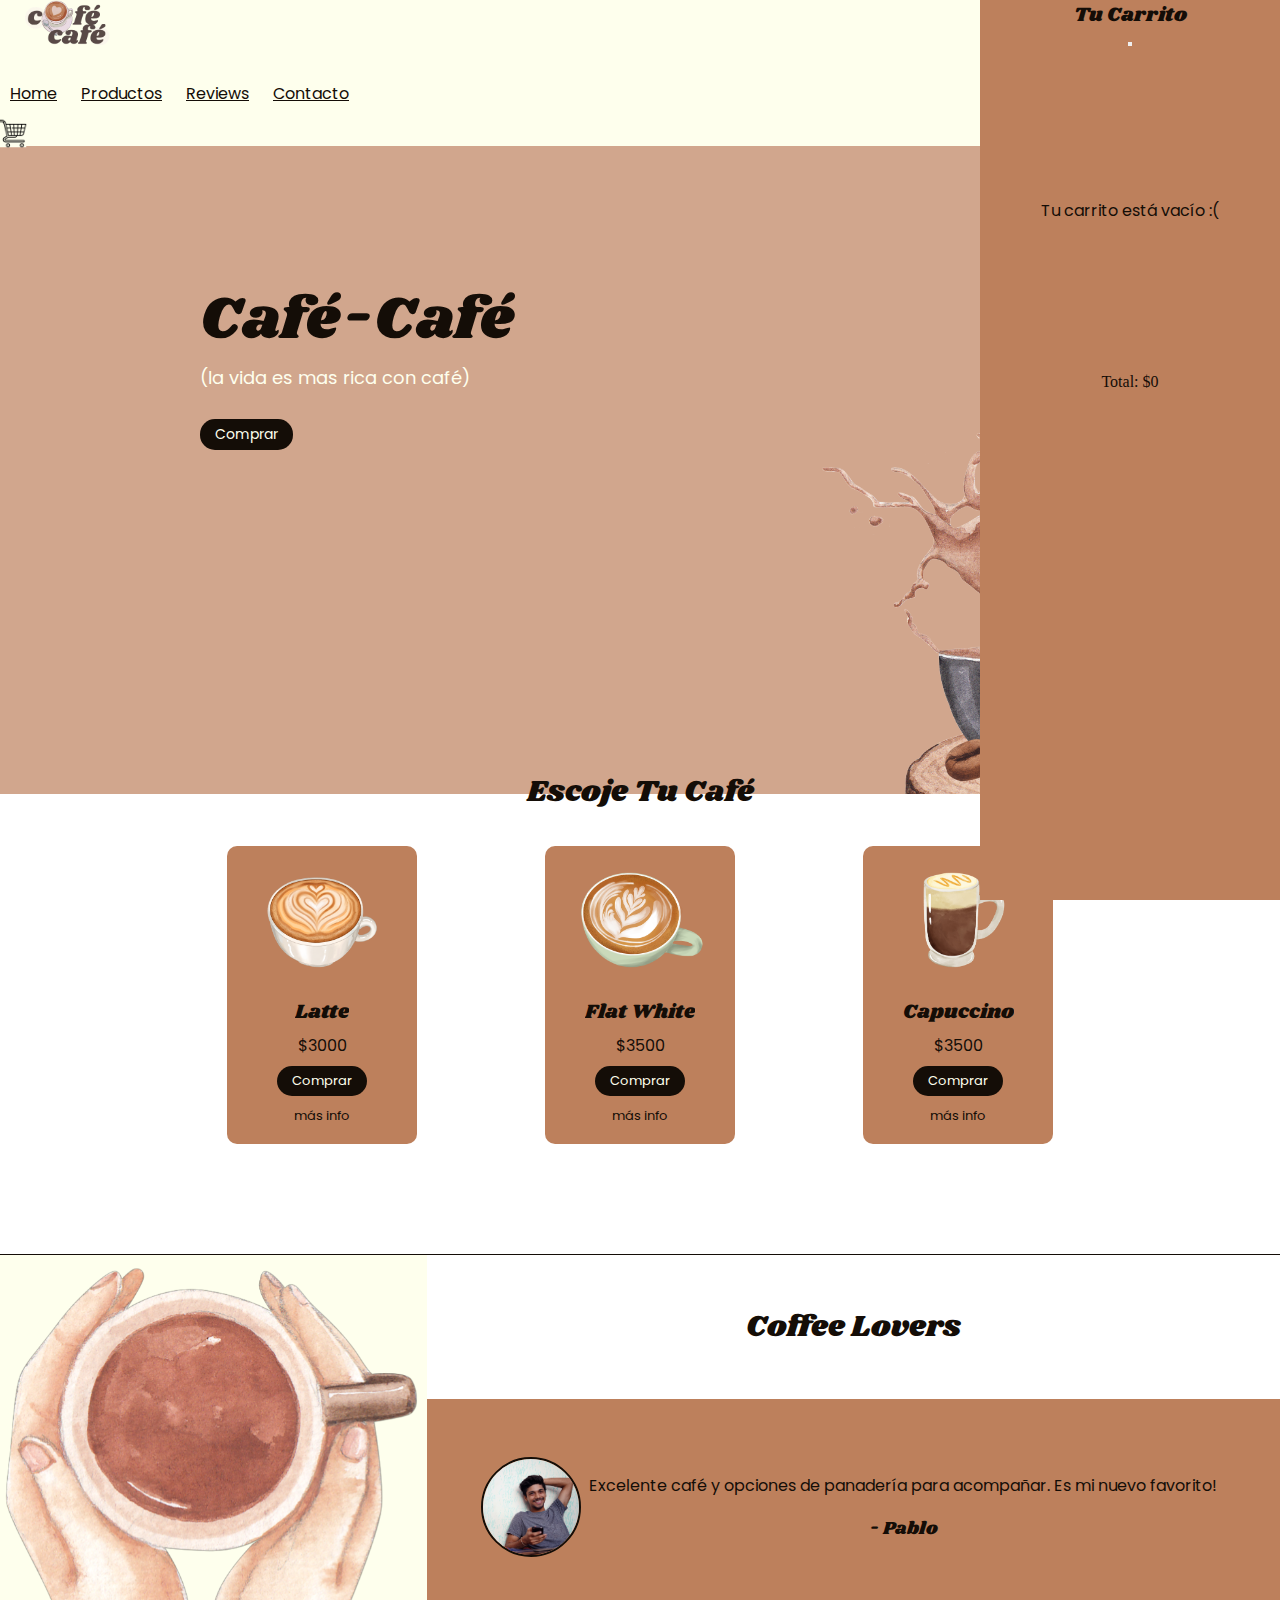
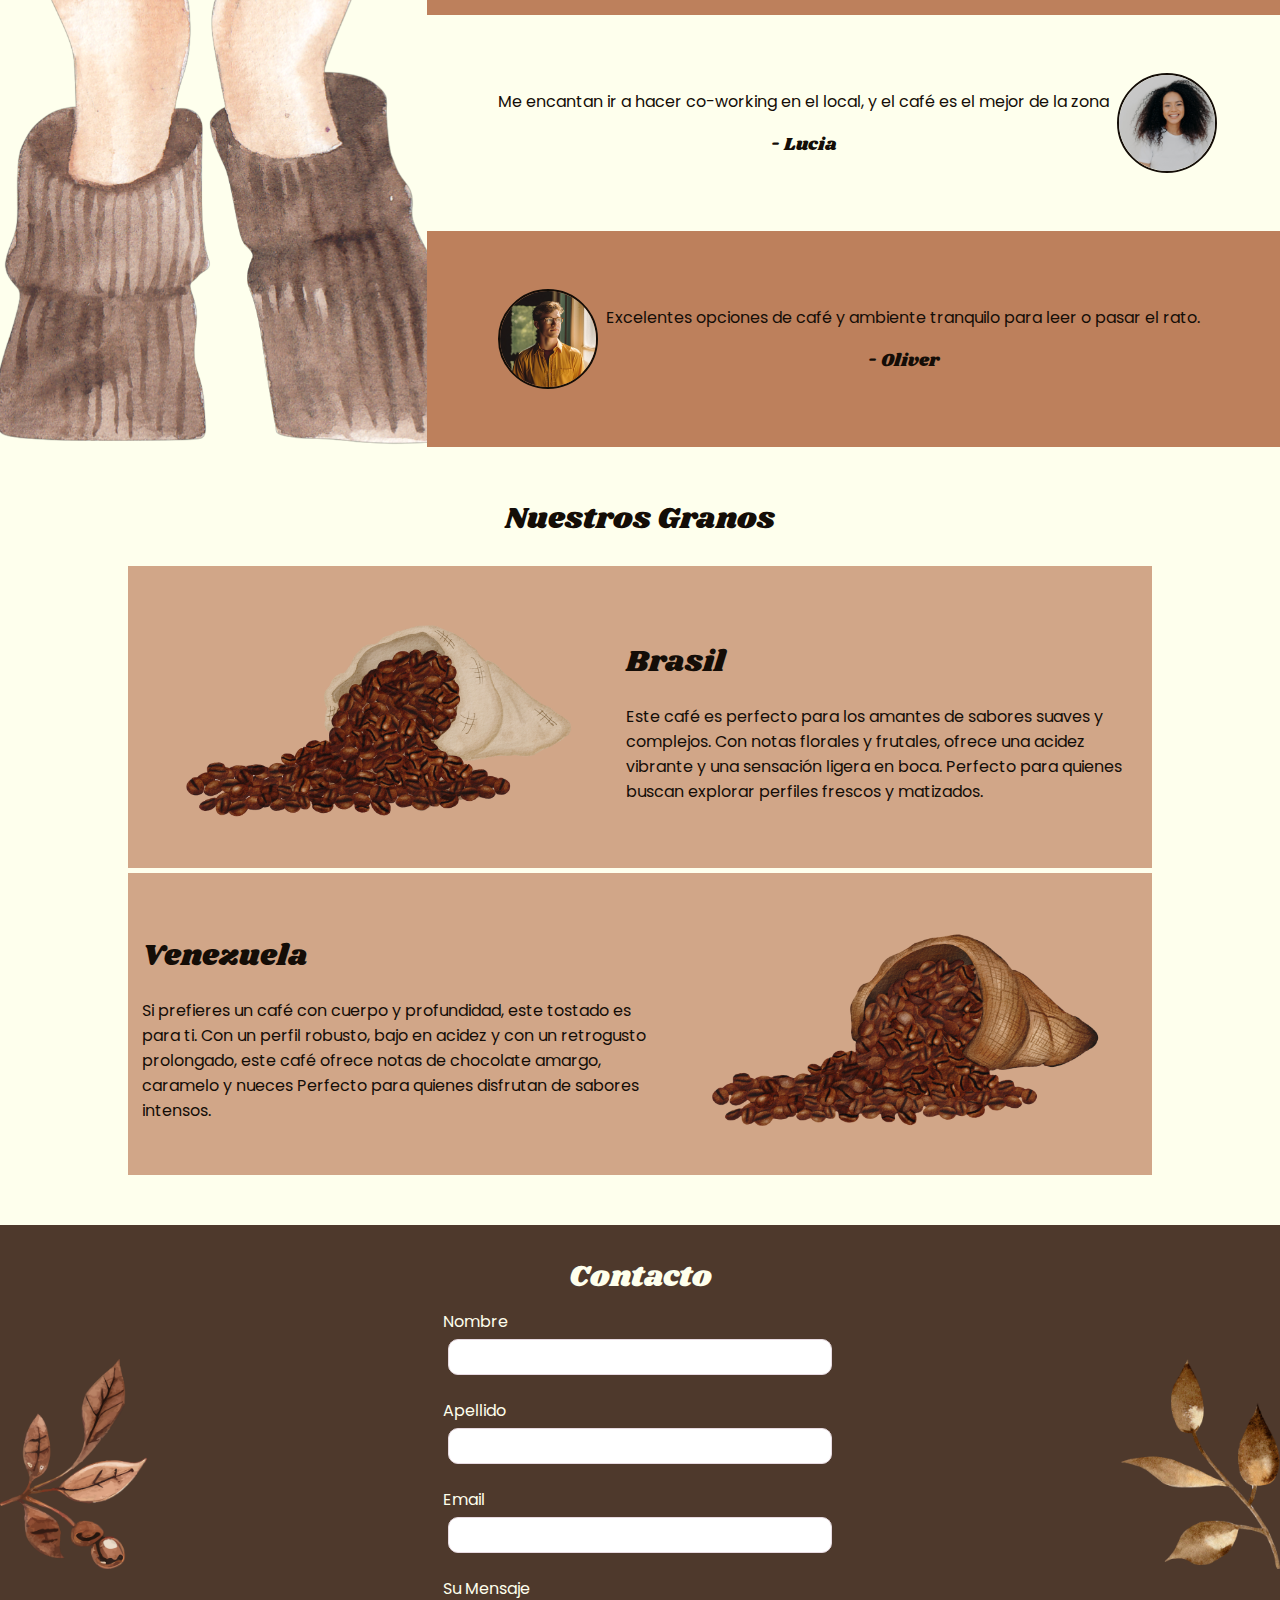
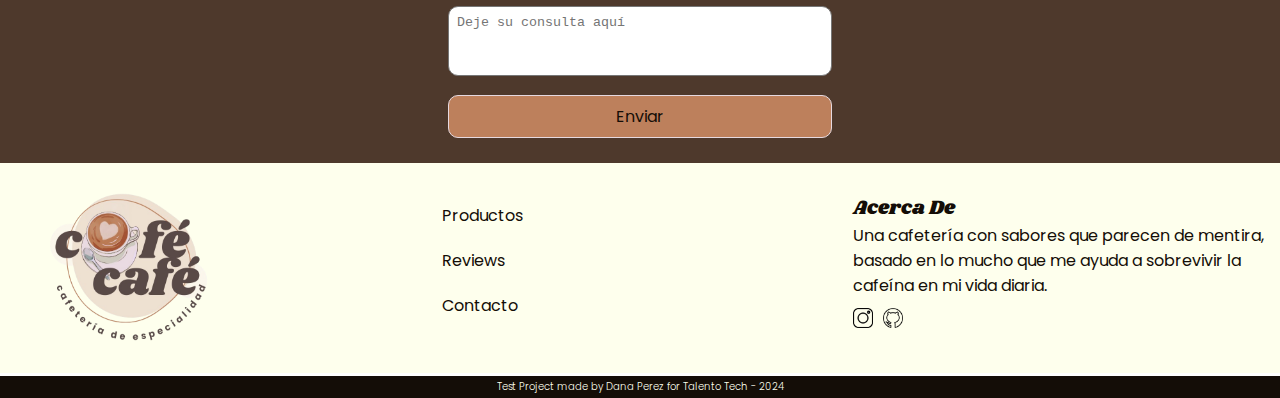
<file: index.html>
<!DOCTYPE html>
<html lang="en">
<head>
    <meta charset="UTF-8">
    <meta name="viewport" content="width=device-width, initial-scale=1.0">
    <link href="https://cdn.jsdelivr.net/npm/bootstrap@5.3.2/dist/css/bootstrap.min.css" rel="stylesheet" integrity="sha384-T3c6CoIi6uLrA9TneNEoa7RxnatzjcDSCmG1MXxSR1GAsXEV/Dwwykc2MPK8M2HN" crossorigin="anonymous">
    <link rel="stylesheet" href="styles/style.css">
    <link rel="preconnect" href="https://fonts.googleapis.com">
    <link rel="preconnect" href="https://fonts.gstatic.com" crossorigin>
    <link href="https://fonts.googleapis.com/css2?family=Advent+Pro:ital,wght@0,100..900;1,100..900&family=Poppins:ital,wght@0,100;0,200;0,300;0,400;0,500;0,600;0,700;0,800;0,900;1,100;1,200;1,300;1,400;1,500;1,600;1,700;1,800;1,900&family=Shrikhand&display=swap" rel="stylesheet">
    <link rel="icon" href="images/coffeeicon.png">
    <title>Café-Café | Cafetería de Especialidad</title>
</head>
<body>
    <header>
        <nav class="navbar navbar-expand-lg bg-custom fixed-top">
            <div class="container-fluid">
                <a class="navbar-brand" href="#">
                    <img src="images/line-logo.png" alt="Cafe cafe" class="logo">
                </a>
              <button class="navbar-toggler" type="button" data-bs-toggle="collapse" data-bs-target="#navbarNavAltMarkup" aria-controls="navbarNavAltMarkup" aria-expanded="false" aria-label="Toggle navigation">
                <span class="navbar-toggler-icon"></span>
              </button>
              <div class="collapse navbar-collapse" id="navbarNavAltMarkup">
                <div class="navbar-nav ms-auto">
                    <a class="nav-link active" aria-current="page" href="#">Home</a>
                    <a class="nav-link" href="pages/productos.html">Productos</a>
                    <a class="nav-link" href="index.html#reviews">Reviews</a>
                    <a class="nav-link" href="index.html#contacto">Contacto</a>
                    <div class="sum-prices">
                        <button class="btn cart-btn" type="button" data-bs-toggle="offcanvas" data-bs-target="#staticBackdrop" aria-controls="staticBackdrop">
                            <img src="images/shopping-cart.png" alt="bag" class="bag-icon">
                        </button>
                    </div>
                </div>
              </div>
            </div>
          </nav>
          <div class="offcanvas offcanvas-end carrito" data-bs-backdrop="static" tabindex="-1" id="staticBackdrop" aria-labelledby="staticBackdropLabel">
            <div class="offcanvas-header">
              <h3 class="offcanvas-title" id="staticBackdropLabel">Tu Carrito</h3>
              <button type="button" class="btn-close" data-bs-dismiss="offcanvas" aria-label="Close"></button>
            </div>
            <div class="offcanvas-body">
                <p class="empty">Tu carrito está vacío :(</p>
                <ul id="buyItems">
                </ul>
                <div>Total: $<span id="total-carrito">0</span></div>
                <button onclick="mostrarCheckout()" class="btn checkout hidden">Checkout</button>
            </div>
          </div>
        
        <section class="hero-banner" id="hero-home">
            <div class="hero-content">
                <h1>Café-Café</h1>
                <p>(la vida es mas rica con café)</p><br>
                <a href="#hp-products">Comprar</a>
            </div>
        </section>
    </header>

    <div id="checkout-modal">
        <div class="checkout-content">
            <h2>Finalizar compra</h2>
            <div id="purchase-summary">
                <ul id="modal-product-list"></ul>
                <p><strong>Total a Pagar: $<span id="modal-total">0</span></strong></p>
            </div>
            <button onclick="realizarCompra()" id="confirm-purchase-btn">Confirmar Compra</button>
            <button onclick="cerrarCheckout()" id="cancel-checkout-btn">Cancelar</button>
        </div>
    </div>

    <section  id="hp-products" class="productos">
        <h2 class="products-title">Escoje Tu Café</h2>
        <div class="products">
            <article class="card" data-id="1" data-category="coffee">
                <figure class="product-image">
                    <img src="images/latte.png" alt="watercolor latte coffee cup">
                </figure>
                <div class="card-content">
                    <h3 class="product-name">Latte</h3>
                    <p class="price">$<span class="product-price">3000</span></p>
                    <button class="buy-btn add-to-cart-btn" data-product-key="latte">Comprar</button>
                    <button class="description-btn">más info</button>
                    <p class="card-description">Lorem ipsum dolor sit amet consectetur adipisicing elit. Ratione distinctio beatae quisquam recusandae deleniti accusamus suscipit soluta temporibus! Autem, eveniet!</p>
                </div>
            </article>
    
            <article class="card" data-id="2" data-category="coffee">
                <figure class="product-image">
                    <img src="images/flatwhite.png" alt="watercolor flat white coffee cup">
                </figure>
                <div class="card-content">
                    <h3 class="product-name">Flat White</h3>
                    <p class="price">$<span class="product-price">3500</span></p>
                    <button class="buy-btn add-to-cart-btn" data-product-key="Flat White">Comprar</button>
                    <button class="description-btn">más info</button>
                    <p class="card-description">Lorem ipsum dolor sit amet consectetur adipisicing elit. Ratione distinctio beatae quisquam recusandae deleniti accusamus suscipit soluta temporibus! Autem, eveniet!</p>
                </div>
            </article>
    
            <article class="card" data-id="3" data-category="coffee">
                <figure class="product-image">
                    <img src="images/capuccino.png" alt="watercolor capuccino coffee cup">
                </figure>
                <div class="card-content">
                    <h3 class="product-name">Capuccino</h3>
                    <p class="price">$<span class="product-price">3500</span></p>
                    <button class="buy-btn add-to-cart-btn" data-product-key="Capuccino">Comprar</button>
                    <button class="description-btn">más info</button>
                    <p class="card-description">Lorem ipsum dolor sit amet consectetur adipisicing elit. Ratione distinctio beatae quisquam recusandae deleniti accusamus suscipit soluta temporibus! Autem, eveniet!</p>
                </div>
            </article>
        </div>
    </section>

    <section id="reviews">
        <div class="reviews-main-image"></div>
        <h2 class="reviews-title">Coffee Lovers</h2>
        <article class="review-card">
            <img src="images/young-boy.jpg" alt="boy smiling to camera">
            <div class="card-content">
                <p>Excelente café y opciones de panadería para acompañar. Es mi nuevo favorito!</p><br>
                <h4>- Pablo</h4>
            </div>
        </article>
        <article class="review-card">
            <img src="images/young-woman.jpg" alt="woman smiling to camera">
            <div class="card-content">
                <p>Me encantan ir a hacer co-working en el local, y el café es el mejor de la zona</p><br>
                <h4>- Lucia</h4>
            </div>
        </article>
        <article class="review-card">
            <img src="images/hipster.jpg" alt="man with glasses">
            <div class="card-content">
                <p>Excelentes opciones de café y ambiente tranquilo para leer o pasar el rato.</p><br>
                <h4>- Oliver</h4>
            </div>
        </article>
    </section>

    <section id="roasts">
        <h2>Nuestros Granos</h2>
        <div class="roast-card">
            <img src="images/coffeebeans1.png" alt="coffee beans">
            <div class="roast-card-content">
                <h2>Brasil</h2>
                <p>Este café es perfecto para los amantes de sabores suaves y complejos. Con notas florales y frutales, ofrece una acidez vibrante y una sensación ligera en boca. Perfecto para quienes buscan explorar perfiles frescos y matizados.</p>
            </div>
        </div>
        <div class="roast-card">
            <img src="images/coffeebeans2.png" alt="more coffee beans">
            <div class="roast-card-content">
                <h2>Venezuela</h2>
                <p>Si prefieres un café con cuerpo y profundidad, este tostado es para ti. Con un perfil robusto, bajo en acidez y con un retrogusto prolongado, este café ofrece notas de chocolate amargo, caramelo y nueces Perfecto para quienes disfrutan de sabores intensos.</p>
            </div>
        </div>        
    </section>
    <section id="contacto">
        <figure>
            <img src="images/leaf-left.png" alt="coffee leaves">
        </figure>
        <div class="contact-text">
            <h2>Contacto</h2>
            <form   action="https://formspree.io/f/mwpklqkn" method="post" id="contact-form">
                <label for="Nombre">Nombre</label><br>
                <input type="text" id="Nombre" required><br><br>
                <label for="Apellido">Apellido</label><br>
                <input type="text" name="Apellido" id="Apellido" required><br><br>
                <label for="Email">Email</label><br>
                <input type="email" name="Email" id="Email" required><br><br>
                <label for="Mensaje">Su Mensaje</label><br>
                <textarea required name="Mensaje" id="Mensaje" placeholder="Deje su consulta aquí" required></textarea><br>
                <input type="submit" value="Enviar">
            </form>
        </div>
        <figure>
            <img src="images/leaf-right.png" alt="coffee leaves">
        </figure>
    </section>
    <footer>
        <figure>
            <a href="index.html"><img src="images/Brown_Beige_Circle_Coffee_Shop_Logo-removebg-preview.png" alt="cafe cafe logo"></a>
        </figure>
        <nav id="footer-nav">
            <ul>
                <li><a href="pages/productos.html">Productos</a></li>
                <li><a href="#reviews">Reviews</a></li>
                <li><a href="#contacto">Contacto</a></li>
            </ul>
        </nav>
        <section class="about">
            <h3>Acerca De</h3>
            <p>Una cafetería con sabores que parecen de mentira, basado en lo mucho que me ayuda a sobrevivir la cafeína en mi vida diaria.</p>
            <div class="social-media">
                <a href="https://www.instagram.com/dsofiap15"><img src="images/instagramicon.png" alt="instagram icon from flaticon.com"></a>
                <a href="https://github.com/DanaDev15"><img src="images/githubicon.png" alt="github icon from flaticon.com"></a>
            </div>
        </section>
    </footer>
    <section class="copy">
        <p>Test Project made by Dana Perez for Talento Tech - 2024</p>
    </section>
    <script src="JS/app.js"></script>
    <script src="https://cdn.jsdelivr.net/npm/@popperjs/core@2.11.6/dist/umd/popper.min.js"></script>
    <script src="https://cdn.jsdelivr.net/npm/bootstrap@5.3.3/dist/js/bootstrap.bundle.min.js" integrity="sha384-YvpcrYf0tY3lHB60NNkmXc5s9fDVZLESaAA55NDzOxhy9GkcIdslK1eN7N6jIeHz" crossorigin="anonymous"></script>
</body>
</html>
</file>
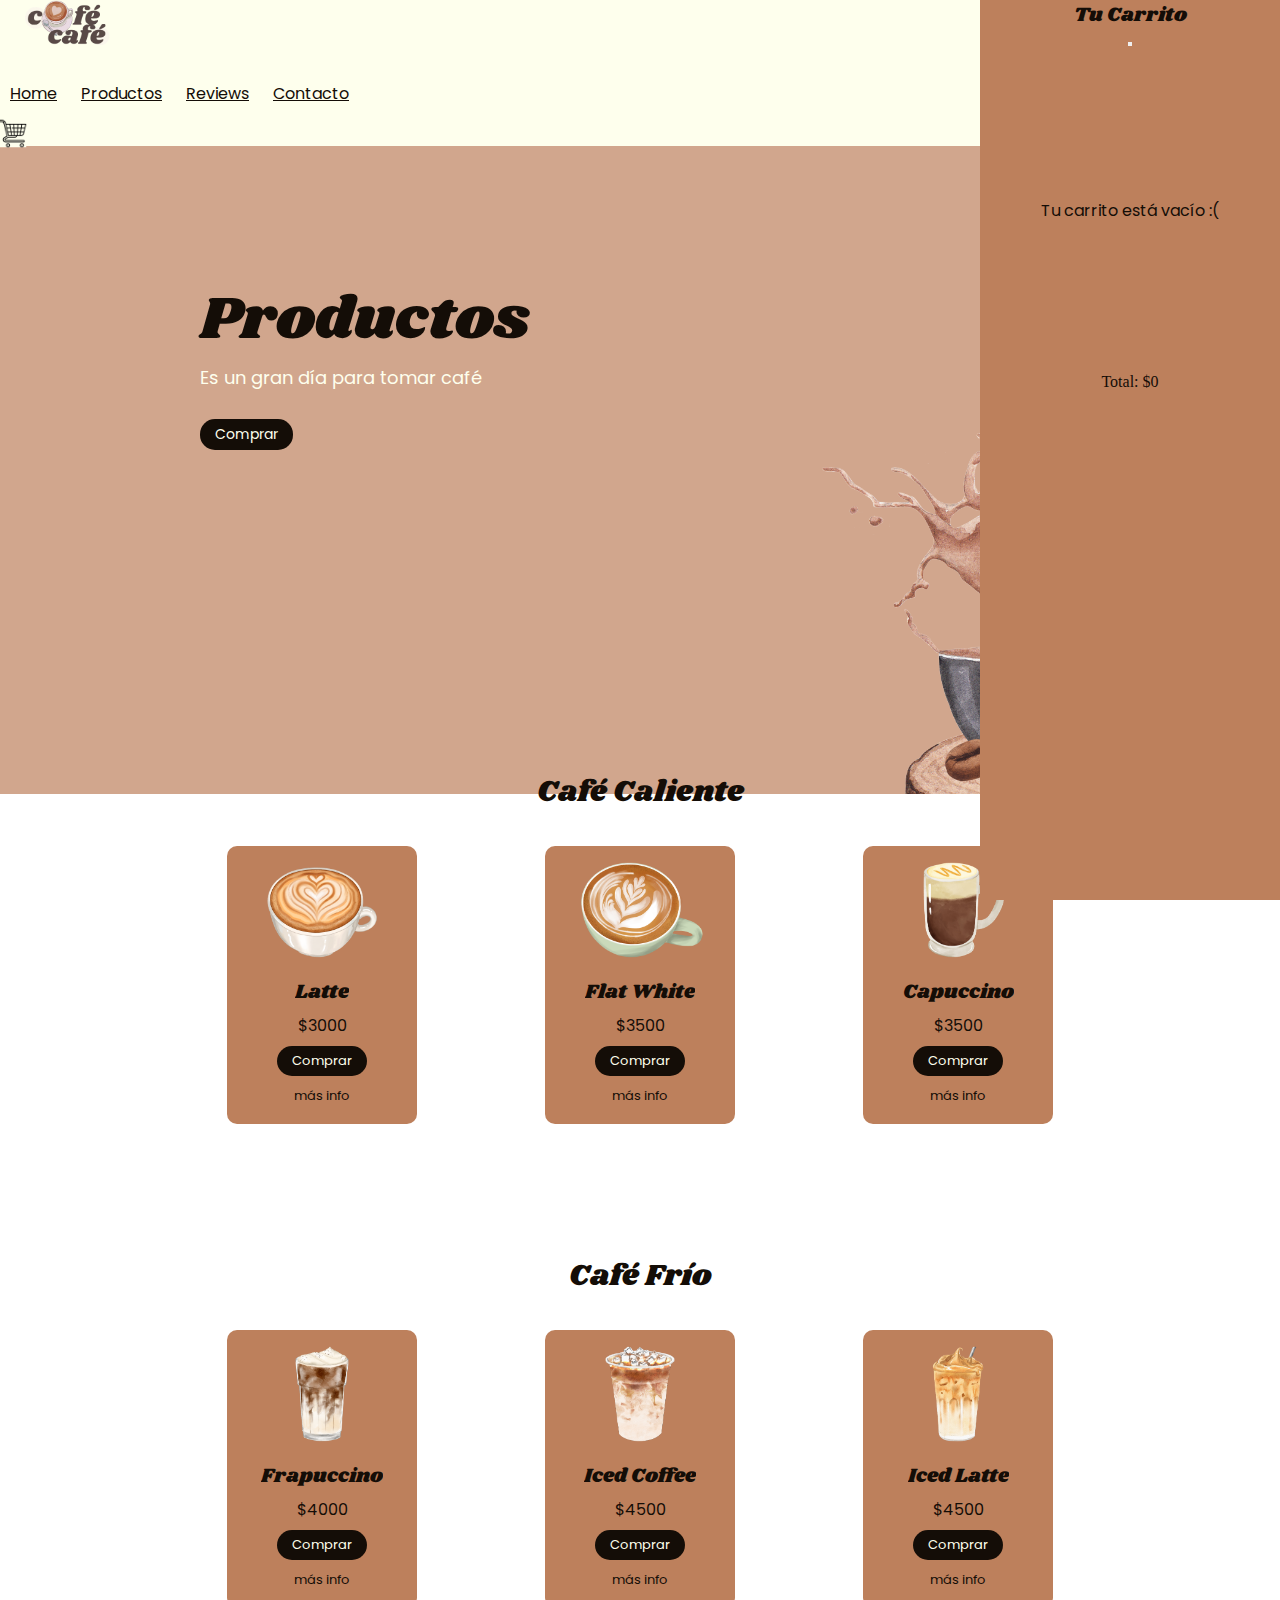
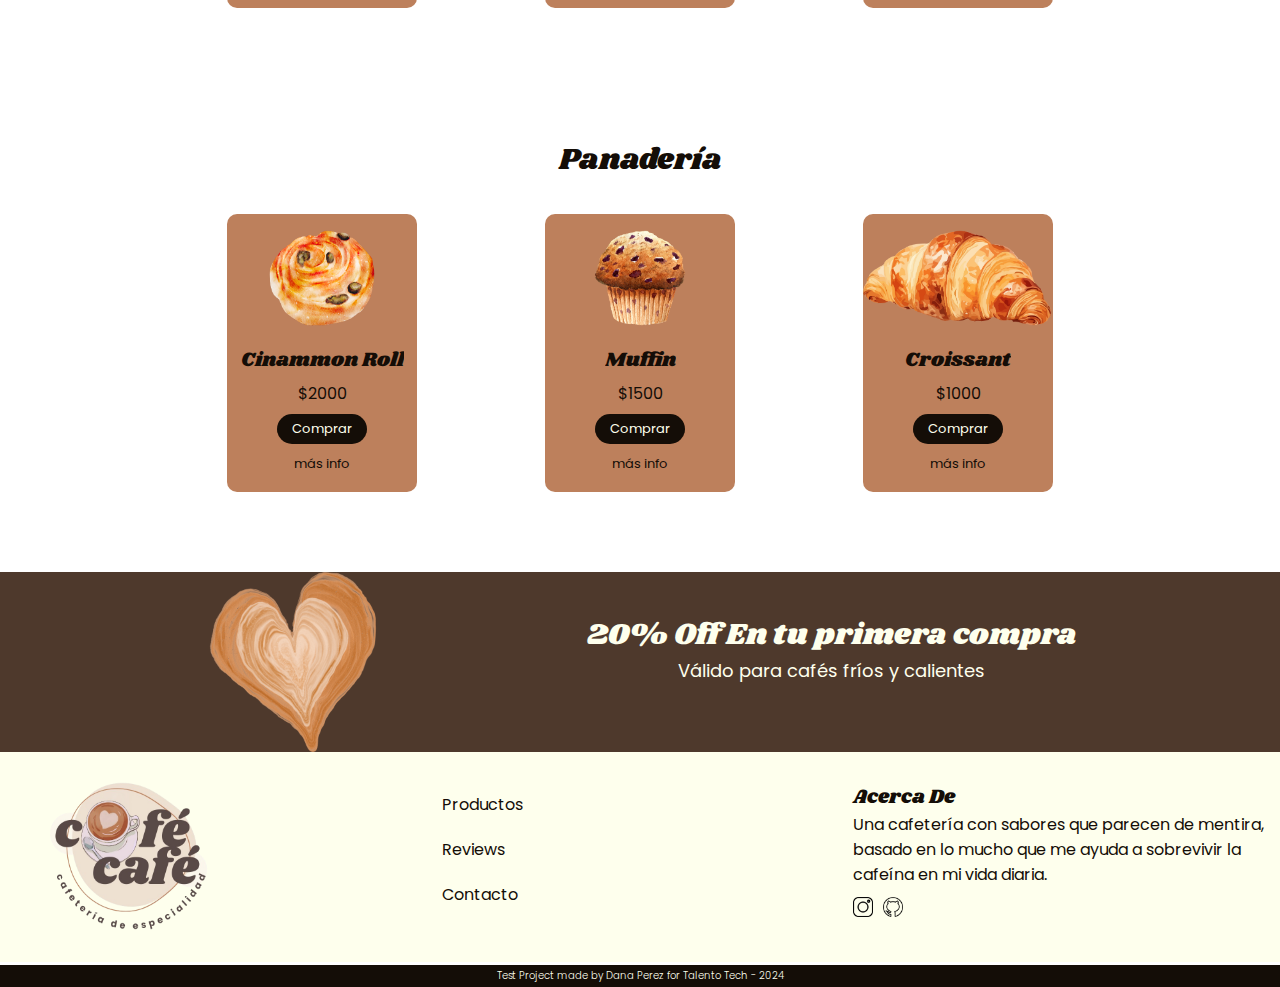
<file: pages/productos.html>
<!DOCTYPE html>
<html lang="en">
<head>
    <meta charset="UTF-8">
    <meta name="viewport" content="width=device-width, initial-scale=1.0">
    <link href="https://cdn.jsdelivr.net/npm/bootstrap@5.3.2/dist/css/bootstrap.min.css" rel="stylesheet" integrity="sha384-T3c6CoIi6uLrA9TneNEoa7RxnatzjcDSCmG1MXxSR1GAsXEV/Dwwykc2MPK8M2HN" crossorigin="anonymous">
    <link rel="stylesheet" href="../styles/style.css">
    <link rel="preconnect" href="https://fonts.googleapis.com">
    <link rel="preconnect" href="https://fonts.gstatic.com" crossorigin>
    <link href="https://fonts.googleapis.com/css2?family=Advent+Pro:ital,wght@0,100..900;1,100..900&family=Poppins:ital,wght@0,100;0,200;0,300;0,400;0,500;0,600;0,700;0,800;0,900;1,100;1,200;1,300;1,400;1,500;1,600;1,700;1,800;1,900&family=Shrikhand&display=swap" rel="stylesheet">
    <link rel="icon" href="../images/coffeeicon.png">
    <title>Productos | Café-Café | Cafetería de Especialidad</title>
</head>
<body>
    <header>
        <nav class="navbar navbar-expand-lg bg-custom sticky-top">
            <div class="container-fluid">
                <a class="navbar-brand" href="../index.html">
                    <img src="../images/line-logo.png" alt="Cafe cafe" class="logo">
                </a>
              <button class="navbar-toggler" type="button" data-bs-toggle="collapse" data-bs-target="#navbarNavAltMarkup" aria-controls="navbarNavAltMarkup" aria-expanded="false" aria-label="Toggle navigation">
                <span class="navbar-toggler-icon"></span>
              </button>
              <div class="collapse navbar-collapse" id="navbarNavAltMarkup">
                <div class="navbar-nav ms-auto">
                    <a class="nav-link" href="../index.html">Home</a>
                    <a class="nav-link active" aria-current="page" href="#">Productos</a>
                    <a class="nav-link" href="../index.html#reviews">Reviews</a>
                    <a class="nav-link" href="../index.html#contacto">Contacto</a>
                    <div class="sum-prices">
                        <button class="btn cart-btn" type="button" data-bs-toggle="offcanvas" data-bs-target="#staticBackdrop" aria-controls="staticBackdrop">
                            <img src="../images/shopping-cart.png" alt="bag" class="bag-icon">
                        </button>
                    </div>
                </div>
              </div>
            </div>
          </nav>
          <div class="offcanvas offcanvas-end carrito" data-bs-backdrop="static" tabindex="-1" id="staticBackdrop" aria-labelledby="staticBackdropLabel">
            <div class="offcanvas-header">
              <h3 class="offcanvas-title" id="staticBackdropLabel">Tu Carrito</h3>
              <button type="button" class="btn-close" data-bs-dismiss="offcanvas" aria-label="Close"></button>
            </div>
            <div class="offcanvas-body">
                <p class="empty">Tu carrito está vacío :(</p>
                <ul id="buyItems">
                </ul>
                <div>Total: $<span id="total-carrito">0</span></div>
                <button onclick="mostrarCheckout()" class="btn checkout hidden">Checkout</button>
            </div>
          </div>

        <section class="hero-banner" id="hero-products">
            <div class="hero-content" id="hero-content-products">
                <h1>Productos</h1>
                <p>Es un gran día para tomar café</p><br>
                <a href="#productos-products">Comprar</a>
            </div>
        </section>
    </header>

    <div id="checkout-modal">
        <div class="checkout-content">
            <h2>Finalizar compra</h2>
            <div id="purchase-summary">
                <ul id="modal-product-list"></ul>
                <p><strong>Total a Pagar: $<span id="modal-total">0</span></strong></p>
            </div>
            <button onclick="realizarCompra()" id="confirm-purchase-btn">Confirmar Compra</button>
            <button onclick="cerrarCheckout()" id="cancel-checkout-btn">Cancelar</button>
        </div>
    </div>

    <section id="productos-products" class="productos">
        <h2 class="products-title">Café Caliente</h2>
        <div class="products">
            <article class="card" data-id="1" data-category="coffee">
                <figure>
                    <img src="../images/latte.png" alt="watercolor latte coffee cup">
                </figure>
                <div class="card-content">
                    <h3 class="product-name">Latte</h3>
                    <p class="price">$<span class="product-price">3000</span></p>
                    <button class="buy-btn add-to-cart-btn" data-product-key="latte">Comprar</button>
                    <button class="description-btn">más info</button>
                    <p class="card-description">Lorem ipsum dolor sit amet consectetur adipisicing elit. Ratione distinctio beatae quisquam recusandae deleniti accusamus suscipit soluta temporibus! Autem, eveniet!</p>
                </div>
            </article>
    
            <article class="card" data-id="2" data-category="coffee">
                <figure>
                    <img src="../images/flatwhite.png" alt="watercolor flat white coffee cup">
                </figure>
                <div class="card-content">
                    <h3 class="product-name">Flat White</h3>
                    <p class="price">$<span class="product-price">3500</span></p>
                    <button class="buy-btn add-to-cart-btn" data-product-key="Flat White">Comprar</button>
                    <button class="description-btn">más info</button>
                    <p class="card-description">Lorem ipsum dolor sit amet consectetur adipisicing elit. Ratione distinctio beatae quisquam recusandae deleniti accusamus suscipit soluta temporibus! Autem, eveniet!</p>
                </div>
            </article>
                
            <article class="card" data-id="3" data-category="coffee">
                <figure>
                    <img src="../images/capuccino.png" alt="watercolor capuccino coffee cup">
                </figure>
                <div class="card-content">
                    <h3 class="product-name">Capuccino</h3>
                    <p class="price">$<span class="product-price">3500</span></p>
                    <button class="buy-btn add-to-cart-btn" data-product-key="Capuccino">Comprar</button>
                    <button class="description-btn">más info</button>
                    <p class="card-description">Lorem ipsum dolor sit amet consectetur adipisicing elit. Ratione distinctio beatae quisquam recusandae deleniti accusamus suscipit soluta temporibus! Autem, eveniet!</p>
                </div>
            </article>
        </div>
            
        <div class="break"></div> <!--line break for product cards-->

        <h2 class="products-title">Café Frío</h2>
        <div class="products">
            <article class="card" data-id="4" data-category="icedCoffee">
                <figure>
                    <img src="../images/frapuccino.png" alt="watercolor capuccino coffee cup">
                </figure>
                <div class="card-content">
                    <h3 class="product-name">Frapuccino</h3>
                    <p class="price">$<span class="product-price">4000</span></p>
                    <button class="buy-btn add-to-cart-btn" data-product-key="Frapuccino">Comprar</button>
                    <button class="description-btn">más info</button>
                    <p class="card-description">Lorem ipsum dolor sit amet consectetur adipisicing elit. Ratione distinctio beatae quisquam recusandae deleniti accusamus suscipit soluta temporibus! Autem, eveniet!</p>
                </div>
            </article>

            <article class="card" data-id="5" data-category="icedCoffee">
                <figure>
                    <img src="../images/icedcofee.png" alt="watercolor latte coffee cup">
                </figure>
                <div class="card-content">
                    <h3 class="product-name">Iced Coffee</h3>
                    <p class="price">$<span class="product-price">4500</span></p>
                    <button class="buy-btn add-to-cart-btn" data-product-key="Iced Coffee">Comprar</button>
                    <button class="description-btn">más info</button>
                    <p class="card-description">Lorem ipsum dolor sit amet consectetur adipisicing elit. Ratione distinctio beatae quisquam recusandae deleniti accusamus suscipit soluta temporibus! Autem, eveniet!</p>
                </div>
            </article>
    
            <article class="card" data-id="6" data-category="icedCoffee">
                <figure>
                    <img src="../images/icedlatte.png" alt="watercolor flat white coffee cup">
                </figure>
                <div class="card-content">
                    <h3 class="product-name">Iced Latte</h3>
                    <p class="price">$<span class="product-price">4500</span></p>
                    <button class="buy-btn add-to-cart-btn" data-product-key="Iced Latte">Comprar</button>
                    <button class="description-btn">más info</button>
                    <p class="card-description">Lorem ipsum dolor sit amet consectetur adipisicing elit. Ratione distinctio beatae quisquam recusandae deleniti accusamus suscipit soluta temporibus! Autem, eveniet!</p>
                </div>
            </article>
        </div>
                    
        <div class="break"></div> <!--line break for product cards-->

        <h2 class="products-title">Panadería</h2>
        <div class="products">
            <article class="card" data-id="7" data-category="bakery">
                <figure>
                    <img src="../images/cinammonroll.png" alt="watercolor capuccino coffee cup">
                </figure>
                <div class="card-content">
                    <h3 class="product-name">Cinammon Roll</h3>
                    <p class="price">$<span class="product-price">2000</span></p>
                    <button class="buy-btn add-to-cart-btn" data-product-key="Cinammon Roll">Comprar</button>
                    <button class="description-btn">más info</button>
                    <p class="card-description">Lorem ipsum dolor sit amet consectetur adipisicing elit. Ratione distinctio beatae quisquam recusandae deleniti accusamus suscipit soluta temporibus! Autem, eveniet!</p>
                </div>
            </article>

            <article class="card" data-id="9" data-category="bakery">
                <figure>
                    <img src="../images/muffin.png" alt="watercolor latte coffee cup">
                </figure>
                <div class="card-content">
                    <h3 class="product-name">Muffin</h3>
                    <p class="price">$<span class="product-price">1500</span></p>
                    <button class="buy-btn add-to-cart-btn" data-product-key="Muffin">Comprar</button>
                    <button class="description-btn">más info</button>
                    <p class="card-description">Lorem ipsum dolor sit amet consectetur adipisicing elit. Ratione distinctio beatae quisquam recusandae deleniti accusamus suscipit soluta temporibus! Autem, eveniet!</p>
                </div>
            </article>
    
            <article class="card" data-id="10" data-category="bakery">
                <figure>
                    <img src="../images/croissant.png" alt="watercolor flat white coffee cup">
                </figure>
                <div class="card-content">
                    <h3 class="product-name">Croissant</h3>
                    <p class="price">$<span class="product-price">1000</span></p>
                    <button class="buy-btn add-to-cart-btn" data-product-key="Croissant">Comprar</button>
                    <button class="description-btn">más info</button>
                    <p class="card-description">Lorem ipsum dolor sit amet consectetur adipisicing elit. Ratione distinctio beatae quisquam recusandae deleniti accusamus suscipit soluta temporibus! Autem, eveniet!</p>
                </div>
            </article>
        </div>
    </section>
    <section id="promo-banner">
        <figure class="promo-image">
            <img src="../images/heart.png" alt="heart coffee">
        </figure>
        <div class="promo-content">
            <h2>20% Off En tu primera compra</h2>
            <p>Válido para cafés fríos y calientes</p><br>
        </div>
    </section>
    <footer>
        <figure>
            <a href="index.html"><img src="../images/Brown_Beige_Circle_Coffee_Shop_Logo-removebg-preview.png" alt="cafe cafe logo"></a>
        </figure>
        <nav id="footer-nav">
            <ul>
                <li><a href="#">Productos</a></li>
                <li><a href="../index.html#reviews">Reviews</a></li>
                <li><a href="../index.html#contacto">Contacto</a></li>
            </ul>
        </nav>
        <section class="about">
            <h3>Acerca De</h3>
            <p>Una cafetería con sabores que parecen de mentira, basado en lo mucho que me ayuda a sobrevivir la cafeína en mi vida diaria.</p>
            <div class="social-media">
                <a href="https://www.instagram.com/dsofiap15"><img src="../images/instagramicon.png" alt="instagram icon from flaticon.com"></a>
                <a href="https://github.com/DanaDev15"><img src="../images/githubicon.png" alt="github icon from flaticon.com"></a>
            </div>
        </section>
    </footer>
    <section class="copy">
        <p>Test Project made by Dana Perez for Talento Tech - 2024</p>
    </section>
    <script src="../JS/app.js"></script>
    <script src="https://cdn.jsdelivr.net/npm/@popperjs/core@2.11.6/dist/umd/popper.min.js"></script>
    <script src="https://cdn.jsdelivr.net/npm/bootstrap@5.3.3/dist/js/bootstrap.bundle.min.js" integrity="sha384-YvpcrYf0tY3lHB60NNkmXc5s9fDVZLESaAA55NDzOxhy9GkcIdslK1eN7N6jIeHz" crossorigin="anonymous"></script>
</body>
</html>
</file>
<file: styles/style.css>
:root{
    /*color palette*/
    --cream: #feffed; /*keep*/
    --lighter: #e6d9e0; /*keep*/
    --medium: #bd805c; /*keep*/
    --dark: #4e392c; /*keep*/
    --darkbrown:  #140d07; /*keep*/
}

*{
    margin: 0;
    padding: 0;
    box-sizing: border-box;
    list-style: none;
    color: var(--darkbrown);
    overflow-x: none;
}


h1{
    font-family: "shrikhand", serif;
    font-size: 60px;
    font-weight: 500;
}

h2{
    font-family: "shrikhand", serif;
    font-size: 30px;
    font-weight: 500;
}

h3{
    font-family: "shrikhand", serif;
    font-size: 20px;
    font-weight: 500;
}

h4{
    font-family: "shrikhand", serif;
    font-size: 18px;
    font-weight: 500;
}

p{
    font-family: "poppins", sans-serif;
    font-size: 16px;
}

a{
    font-family: "poppins", sans-serif;
    font-size: 14px;
}

header{
    margin: 0 auto;
    height: 80vh;
    width: 100%;
}

/*top nav bar*/

.navbar {
    padding-top: 0;
    padding-bottom: 0;
    align-content: center;
    z-index: 1040;
    width: 100%;
}


.navbar-brand .logo {
    height: auto;
    max-height: 45px;
    width: auto;
    margin-left: 25px;
}


.bg-custom {
    background-color: var(--cream);
}

.navbar-toggler{
    border: 0px;
}


.navbar-nav .nav-link {
    color: var(--darkbrown) !important;
    font-size: 16px;
    padding: 5px 0px;
    position: relative;
    display: inline-block;
    margin: 10px;
}

.navbar-collapse{
    justify-content: flex-end;
}

.navbar-nav .nav-link:hover {
    color: var(--medium);
}

.navbar-nav .nav-link::after {
    content: '';
    position: absolute;
    bottom: 5px;
    left: 50%;
    width: 0;
    height: 1.5px;
    background-color: var(--darkbrown);
    transform: translateX(-50%);
    transition: width 0.3s ease, background-color 0.3s ease;
}

.navbar-nav .nav-link:hover::after {
    width: 100%;
    background-color: var(--medium);
}

/*Cart*/

.bag-icon{
    height: 25px;
    width: auto;
    padding: 0;
    background-color: none;
    transition: all 0.3s ease;
}

.cart-btn{
    background-color: var(--cream);
    margin-right: 20px;
    border: none;
    transition: all 0.3s ease;
    transform: scale(1.1);
}

nav button.cart-btn:hover{
    background-color: var(--lighter);
    transform: scale(1.1);
}

nav button img.bag-icon:hover{
    transform: scale(1.1);
}

.sum-prices {
    display: flex;
    flex-direction: row;
    align-items: center;
}

.carrito {
    -ms-overflow-style: none;
    scrollbar-width: none;
    overflow: hidden;
    overflow-y: scroll;
    scroll-behavior: smooth;
    overscroll-behavior: contain;
    background-color: var(--medium);
    width: 300px;
    height: 100%;
    color: var(--cream);
    z-index: 1050;
    position: fixed;
    top: 0;
    right: 0;
    text-align: center;
    animation: fade 1s;
}

.offcanvas-header{
    color: var(--cream);
}


.hidden{
    display: none;
    visibility: none;
}


.carrito ul {
    text-align: left;
    display: flex;
    flex-direction: column;
    justify-content: center;
    align-items: center;
}


.carrito .top {
    display: flex;
    background-color: #616161;
    text-align: center;
    padding: 10px 0;
    position: sticky;
    top: 0;
    width: 100%;
}

.carrito .empty {
    justify-self: center;
    margin: 150px auto;
}

.carrito .buyItem {
    border-bottom: var(--lighter) 1px solid;
    width: 90%;
    padding: 10px 0;
    display: flex;
}

.buyItem button {
    background: transparent;
    color: var(--cream);
    cursor: pointer;
    font-weight: 900;
    font-size: 1.5rem;
    padding: 0 7px;
    border: none;
}

.buyItem button:active {
    color: var(--dark);
}

.buyItem > div {
    padding: 0 20px;
}

#qty-buttons{
    display: flex;
    align-items: center;
    justify-content: center;

}

p .qty{
    background-color: var(--lighter);
    padding: 2px;
}

#checkout-modal {
    position: fixed;
    top: 50%;
    left: 50%;
    transform: translate(-50%, -50%);
    width: 90%;
    max-width: 500px;
    background-color: var(--cream);
    border-radius: 10px;
    box-shadow: 0px 4px 10px rgba(0, 0, 0, 0.25);
    padding: 20px;
    z-index: 2000;
    display: flex;
    flex-direction: column;
    align-items: center;
    justify-content: center;
    display: none;
}

#thank-you img {
    width: 100px;
    display: block;
    margin: 0 auto;
}

#thank-you{
    display: flex;
    flex-direction: column;
    align-items: center;
    justify-content: center;
    display: none;
}

#modal-product-list {
    list-style: none;
    padding: 0;
    margin: 0;
}

#modal-product-list li {
    margin-bottom: 10px;
}

.checkout-content {
    background-color: var(--cream);
    padding: 20px;
    width: auto;
    display: flex;
    flex-direction: column;
    align-items: center;
    justify-content: center;
}

.checkout{
        position: absolute;
        bottom: 10px;
        left: 50%;
        transform: translateX(-50%);
        background-color: var(--darkbrown);
        color: var(--cream);
        text-decoration: none;
        padding: 5px 15px;
        margin-top: 8px;
        border-radius: 20px;
        border: none;
        font-size: small;
        overflow: hidden;
        font-family: "Poppins", sans-serif;
        font-size: 13px;
}

.checkout:hover{
    background-color: var(--cream);
    color: var(--darkbrown);
}

#confirm-purchase-btn{
    background-color: var(--medium);
        color: var(--cream);
        text-decoration: none;
        padding: 5px 15px;
        margin: 8px 8px 0 0;
        border-radius: 20px;
        border: none;
        font-size: small;
        overflow: hidden;
        font-family: "Poppins", sans-serif;
        font-size: 13px;
}

#confirm-purchase-btn:hover{
    background-color: var(--darkbrown);
}

#cancel-checkout-btn{
    background-color: var(--dark);
        color: var(--cream);
        text-decoration: none;
        padding: 5px 15px;
        margin: 8px 8px 0 0;
        border-radius: 20px;
        border: none;
        font-size: small;
        overflow: hidden;
        font-family: "Poppins", sans-serif;
        font-size: 13px;
}

#cancel-checkout-btn:hover{
    background-color: var(--darkbrown);
}


/*beginning of hero banner*/

.hero-banner{
    height: 90%;
    width: 100%;
    background-image: url("../images/serving.png");
    position: right;
    background-position: right;
    background-repeat: no-repeat;
    background-size: contain;
    background-color: rgba(189, 128, 92, 0.7);
}


.hero-content{
    padding: 130px 200px;
}


.hero-banner p{
    font-size: large;
    border-top: 0;
    color: var(--cream);
    margin-bottom: 10px;
    margin-top: 0;
    padding-top: 0;
}

.hero-banner a{
    width: fit-content;
    display: block;
    padding: 5px 15px;
    border-radius: 15px;
    background-color: var(--darkbrown);
    color: var(--cream);
    text-decoration: none;
}

.hero-banner a:hover{
    background-color: var(--cream);
    color: var(--darkbrown);
}

/*beginning of product cards*/

.productos{
    text-align: center;
    width: 100%;
}

.products-title{
    padding: 50px 1px 0 1px;
    position: relative;
    display: inline-block;
    width: fit-content;
}

.products-title::after {
content: '';
position: absolute;
bottom: 0;
left: 50%;
width: 0;
height: 2px;
background-color:var(--darkbrown);
transform: translateX(-50%);
transition: width 0.3s ease;
}

.products-title:hover::after {
width: 100%;
}


.products{
    display: flex;
    align-items: center;
    justify-content: center;
    flex-wrap: wrap;
    gap: 10%;
}


.card{
    display: flex;
    flex-direction: column;
    align-items: center;
    text-align: center;
    width: 190px;
    height: auto;
    margin: 2em 0 5em 0;
    padding: 5px;
    background-color: var(--medium);
    border-radius: 10px;
    overflow: hidden;
}

figure.product-image{
    margin: 10px;
    overflow: hidden;
}

img{
    display: block;
    border: 0;
    width: 210px;
    height: auto;
}

.card-content{
    padding: 0.5em;
    display: flex;
    flex-direction: column;
    justify-items: flex-end;
    align-items: center;
    margin-top: 0px;
}

.card-content h3{
    font-weight: normal;
    margin-top: 0;
    margin-bottom: .3em;
    overflow: hidden;
}

.card-content p.price{
    padding: 0;
    margin: 0;
}


.card-content button.buy-btn{
    background-color: var(--darkbrown);
    color: var(--cream);
    text-decoration: none;
    padding: 5px 15px;
    margin-top: 8px;
    border-radius: 20px;
    border: none;
    font-size: small;
    overflow: hidden;
    font-family: "poppins", sans-serif;
    font-size: 13px;
}

.card-content button.buy-btn:hover{
    background-color: var(--cream);
    color: var(--darkbrown);
}

.card-content button.description-btn{
    background-color: inherit;
    font-family: "poppins", sans-serif;
    font-size: 13px;
    padding: 5px;
    margin: 5px 0 0 0;
    border: none;
}

.card-content button.description-btn:hover{
    color: var(--cream);
    position: relative;
    display: inline-block;
    width: fit-content;
}

.card-content p.card-description{
    display: none;
    text-align: left;
    font-size: 13px;
    padding-top: 5px;
    opacity: 0;
    transition: opacity 0.3s ease-in-out;
}


/*beginning of reviews section*/


#reviews{
    height: 90%;
    width: 100%;
    display: grid;
    grid-template-columns: 1fr 2fr;
    grid-template-rows: 2fr 3fr 3fr 3fr;
    margin-top: 30px;
    column-gap: 0px;
    border-top: 1px var(--darkbrown) solid;
}

.reviews-main-image{
    grid-row: 1 / span 4;
    background-image: url("../images/handsincup.png");
    background-repeat: no-repeat;
    background-size: cover;
    background-color: var(--cream);
}

.reviews-title{
    justify-self: center;
    padding-top: 50px;
    margin-bottom: 50px;
}

.review-card{
    padding: 20px;
    display: flex;
    flex-wrap: wrap;
    background-color: var(--medium);
    justify-content: center;
    align-items: center;
}

.review-card:nth-of-type(2){
    flex-direction: row-reverse;
    background-color: var(--cream);
}

.review-card img{
    height: 100px;
    width: 100px;
    border-radius: 100%;
    border: 2px solid var(--darkbrown);
}

/*beginning of roasts section*/


#roasts{
    display: flex;
    flex-direction: column;
    flex-wrap: wrap;
    align-items: center;
    height: auto;
    width: 100%;
    padding: 50px 0;
    background-color: var(--cream);
}

#roasts h2{
    padding-bottom: 20px;
}

.roast-card{
    display: flex;
    align-items: center;
    justify-content: space-evenly;
    margin-top: 5px;
    padding: 35px 0 25px 0;
    width: 80%;
    background-color: rgba(189, 128, 92, 0.7);
}

.roast-card:nth-of-type(2){
    flex-direction: row-reverse;
}

.roast-card img{
    height: 32%;
    width: 42%;
    margin: 0 2%;
}

.roast-card-content{
    width: 50%;
}

.roast-card-content h2{
    padding-bottom: 10px;
}

/*beginning of contact section*/

#contacto{
    background-color: var(--dark);
    width: 100%;
    display: flex;
    align-items: center;
    justify-content: space-between;
    padding: 20px 0;
}

#contacto figure{
    height: 300px;
    width: auto;
    margin-top: 30px;
}

#contacto label{
    color: var(--cream);
    font-family: "poppins", sans-serif;
    font-size: 16px;
}

#contacto h2{
    color: var(--cream);
    padding: 10px 0;
    text-align: center;
}

input{
    width: 30vw;
    margin: 5px;
    padding: 8px;
    box-sizing: border-box;
    border-radius: 10px;
    border: 1px solid var(--lighter);
    font-family: "poppins", sans-serif;
    font-size: 12px;
}

textarea{
    width: 30vw;
    margin: 5px;
    resize: none;
    height: 70px;
    border-radius: 10px;
    padding: 8px;
}

input[type="submit"] {
    background-color: var(--medium);
    color: var(--darkbrown);
    font-family: "poppins", sans-serif;
    font-size: 16px;
    width: 30vw;
    padding: 8px;
    margin-top: 10px;
}

input[type="submit"]:hover{
    background-color: var(--darkbrown);
    color: var(--cream);
}

/*beginning of footer*/

footer{
    width: 100%;
    height: fit-content;
    display: grid;
    grid-template-columns: repeat(3, 1fr);
    padding: 30px 0;
    background-color: var(--cream);
}

footer img{
    height: 150px;
    width: 160px;
    margin-left: 50px;
}

#footer-nav li a{
    display: inline-block;
    width: auto;
    margin: 10px 15px;
    color: var(--darkbrown);
    text-decoration: none;
    font-size: 16px;
    color: var(--darkbrown);
    position: relative;
    transition: color 0.3s ease;
}

#footer-nav li a:hover{
    color: var(--medium);
}


#footer-nav li a::after {
    content: '';
    position: absolute;
    bottom: 0;
    left: 50%;
    width: 0;
    height: 1.5px;
    background-color:var(--darkbrown);
    transform: translateX(-50%);
    transition: width 0.3s ease, background-color 0.3s ease;
}

#footer-nav li a:hover::after {
    width: 100%;
    background-color: var(--medium);
}


.social-media{
    display: flex;
}

.social-media img{
    height: 20px;
    width: 20px;
    text-align: left;
    margin: 10px 10px 5px 0;
}

.about{
    margin-right: 10px;
}

.copy{
    background-color: var(--darkbrown);
    width: 100%;
    height: fit-content;
    margin: 3px 0 0 0;
}

.copy p{
    color: var(--cream);
    text-align: center;
    font-size: 10px;
    font-weight: 300;
    padding: 3px 0;
}

/*promo banner*/

#promo-banner{
    height: 50%;
    width: 100%;
    background-color: var(--dark);
    display: flex;
    flex-wrap: wrap;
    align-items: center;
    justify-content: space-evenly;
}

.promo-image img{
    height: 180px;
    width: 180px;
}

#promo-banner h2{
    color: var(--cream);
}


#promo-banner p{
    font-size: large;
    border-top: 0;
    color: var(--cream);
    margin-bottom: 10px;
    margin-top: 0;
    padding-top: 0;
}

.promo-content{
    text-align: center;
}


@media only screen (min-width: 600px) and (max-width: 1023px){
    
    body{
        overflow-x: hidden;
    }

    
    img{
        width: 180px;
    }
    
    
    .products{
        gap: 5%;
    }
    
    .card{
        width: 150px;
    }

    .card-content h3{
        font-size: 16px;
    }

    .card-content a{
        font-size: 12px;
    }

    #reviews{
        grid-template-columns: 1fr;
        height: auto;
    }
    
    .reviews-main-image{
        display: none;
    }
    
    .review-card{
        padding: 25px;
        align-items: center;
    }

    .review-card img{
        height: 90px;
        width: 90px;
    }

    .roast-card-content{
        width: 40%;
    }

    #promo-banner{
        justify-content: center;
    }

    .promo-content{
        text-align: center;
    }
    

}


    @media only screen and (max-width: 599px){

        body{
            overflow-x: hidden;
        }


        #hero-home{
            height: 80vh;
            width: 100%;
            background-image: url('../images/Brown_Beige_Circle_Coffee_Shop_Logo-removebg-preview.png');
            background-color: rgba(189, 128, 92, 0.7);
            background-position: center center;
            background-size: 80%;
            background-repeat: no-repeat;
        }

        .hero-content{
            display: none;
        }

        #hero-products{
            height: 65vh;
            width: 100%;
            background-color: rgba(189, 128, 92, 0.7);
            background-size: 80%;
            background-image: none;
        }

        #hero-content-products{
            display: flex;
            flex-direction: column;
            align-items: center;
            justify-content: center;
            padding: 120px 0;
        }

        .products{
            display: flex;
            flex-direction: column;
        }

        .products-title{
            margin-top: 40px;
        }

        .card{
            margin: 10px;
        }

        .card h3{
            font-size: 20px;
        }

        .reviews-title{
            padding-bottom: 10px;
            margin-bottom: 10px;
        }

        #reviews{
            grid-template-columns: 1fr;
            height: auto;
        }
        
        .reviews-main-image{
            display: none;
        }
        
        .review-card{
            padding: 25px;
            align-items: center;
        }
    
        .review-card img{
            height: 90px;
            width: 90px;
        }
    
        .roast-card-content{
            width: 40%;
        }

        #roasts h2{
            padding-bottom: 20px;
        }
        
        .roast-card{
            display: flex;
            flex-direction: column;

            padding: 35px 0;
        }
        
        .roast-card:nth-of-type(2){
            flex-direction: column;
        }
        
        .roast-card img{
            height: 40%;
            width: 50%;
            margin: 0 2%;
        }
        
        .roast-card-content{
            width: 80%;
        }
        
        .roast-card-content h2{
            padding-bottom: 10px;
            font-size: 25px;
            text-align: center;
        }

        .roast-card-content p{
            font-size: 14px;
        }

        #contacto{
            justify-content: center;
        }

        #contacto figure{
            display: none;
        }        

        input{
            width: 70vw;
        }
        
        textarea{
            width: 70vw;
        }
        
        input[type="submit"] {
            font-size: 14px;
        }

        #promo-banner{
            justify-content: center;
        }
    
        .promo-content{
            text-align: center;
        }

        footer{
            grid-template-rows: auto, 1fr;
            grid-template-columns: 1fr 1fr;
        }
        
        footer img{
            height: 80px;
            width: 85px;
            margin: 0px 15px 20px 15px;
        }
        
        #footer-nav{
            padding: 0px 10px;
        }
        
        .social-media img{
            height: 20px;
            width: 20px;
            margin: 15px 10px 5px 0;
        }
        
        .about{
            margin: 25px 15px 10px 15px;
            grid-column: 1 / span 2;
        }

        .about p{
            font-size: 14px;
        }    


}
</file>
